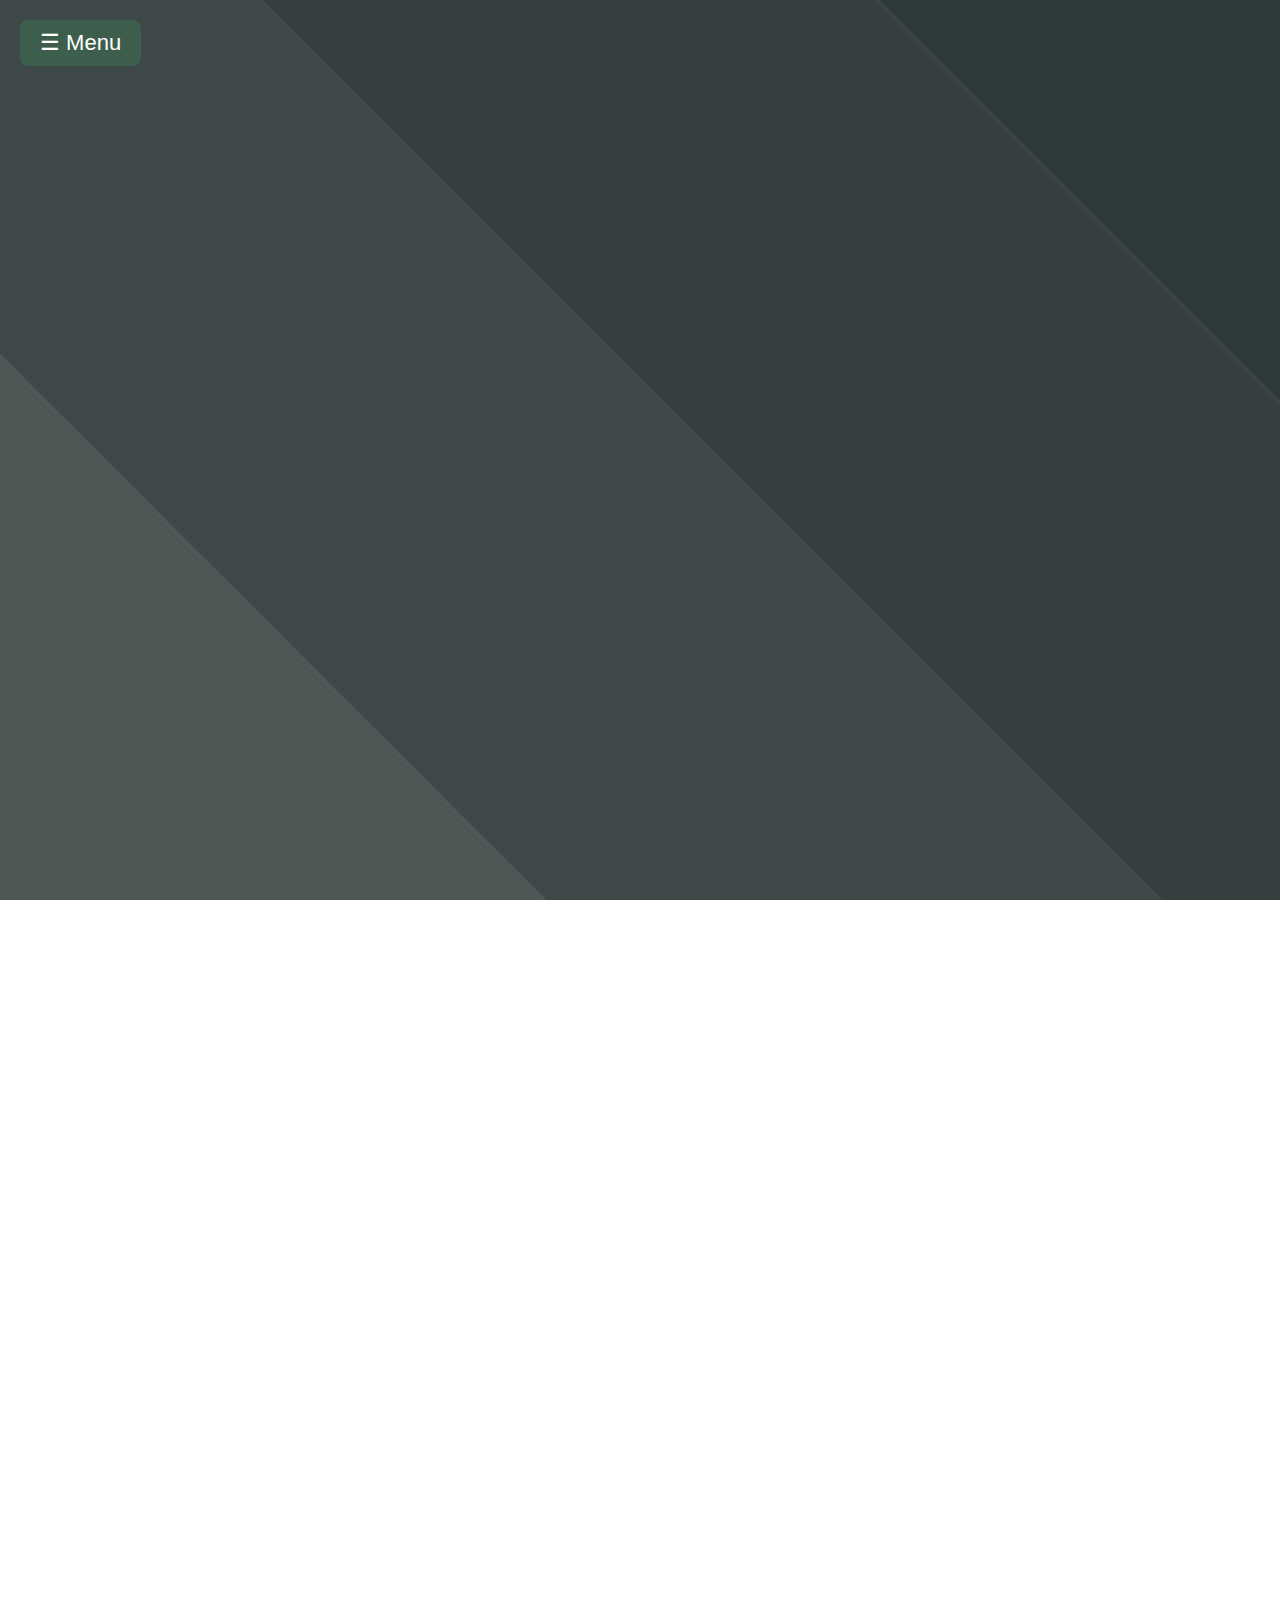
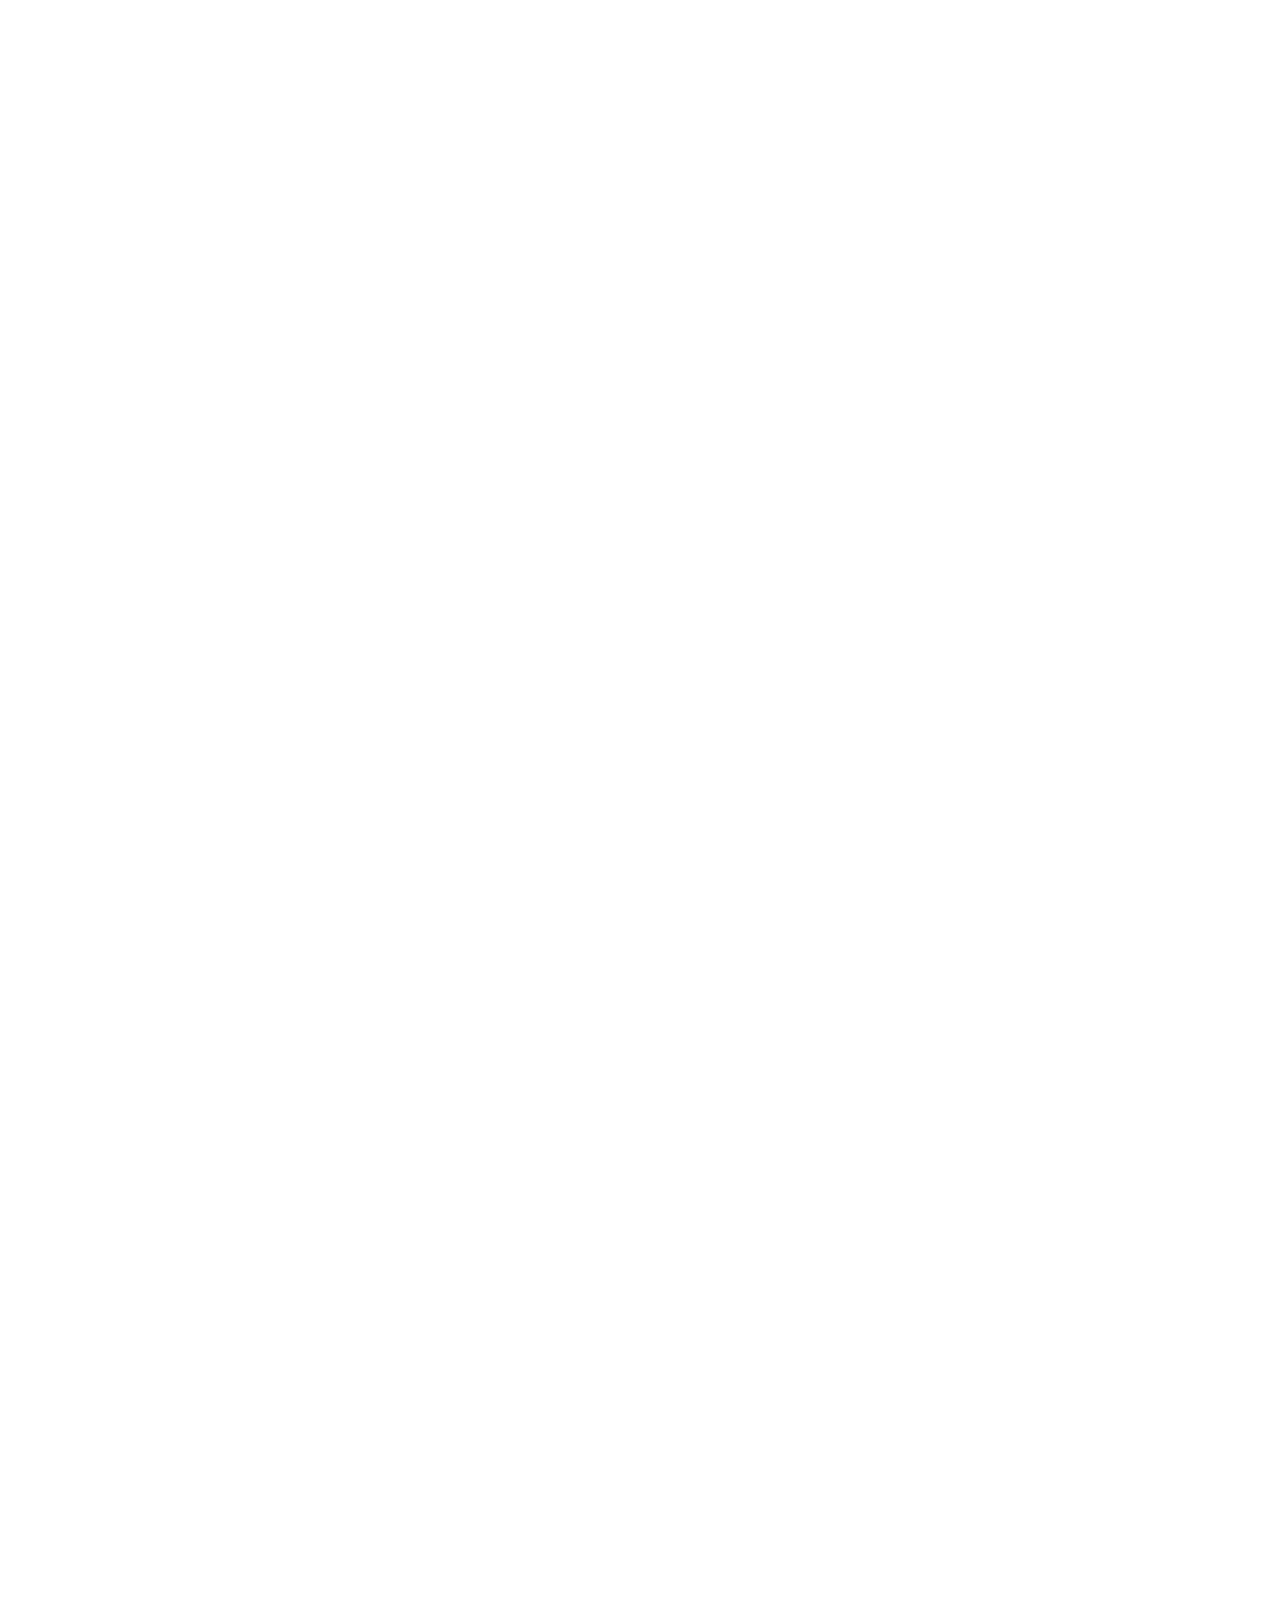
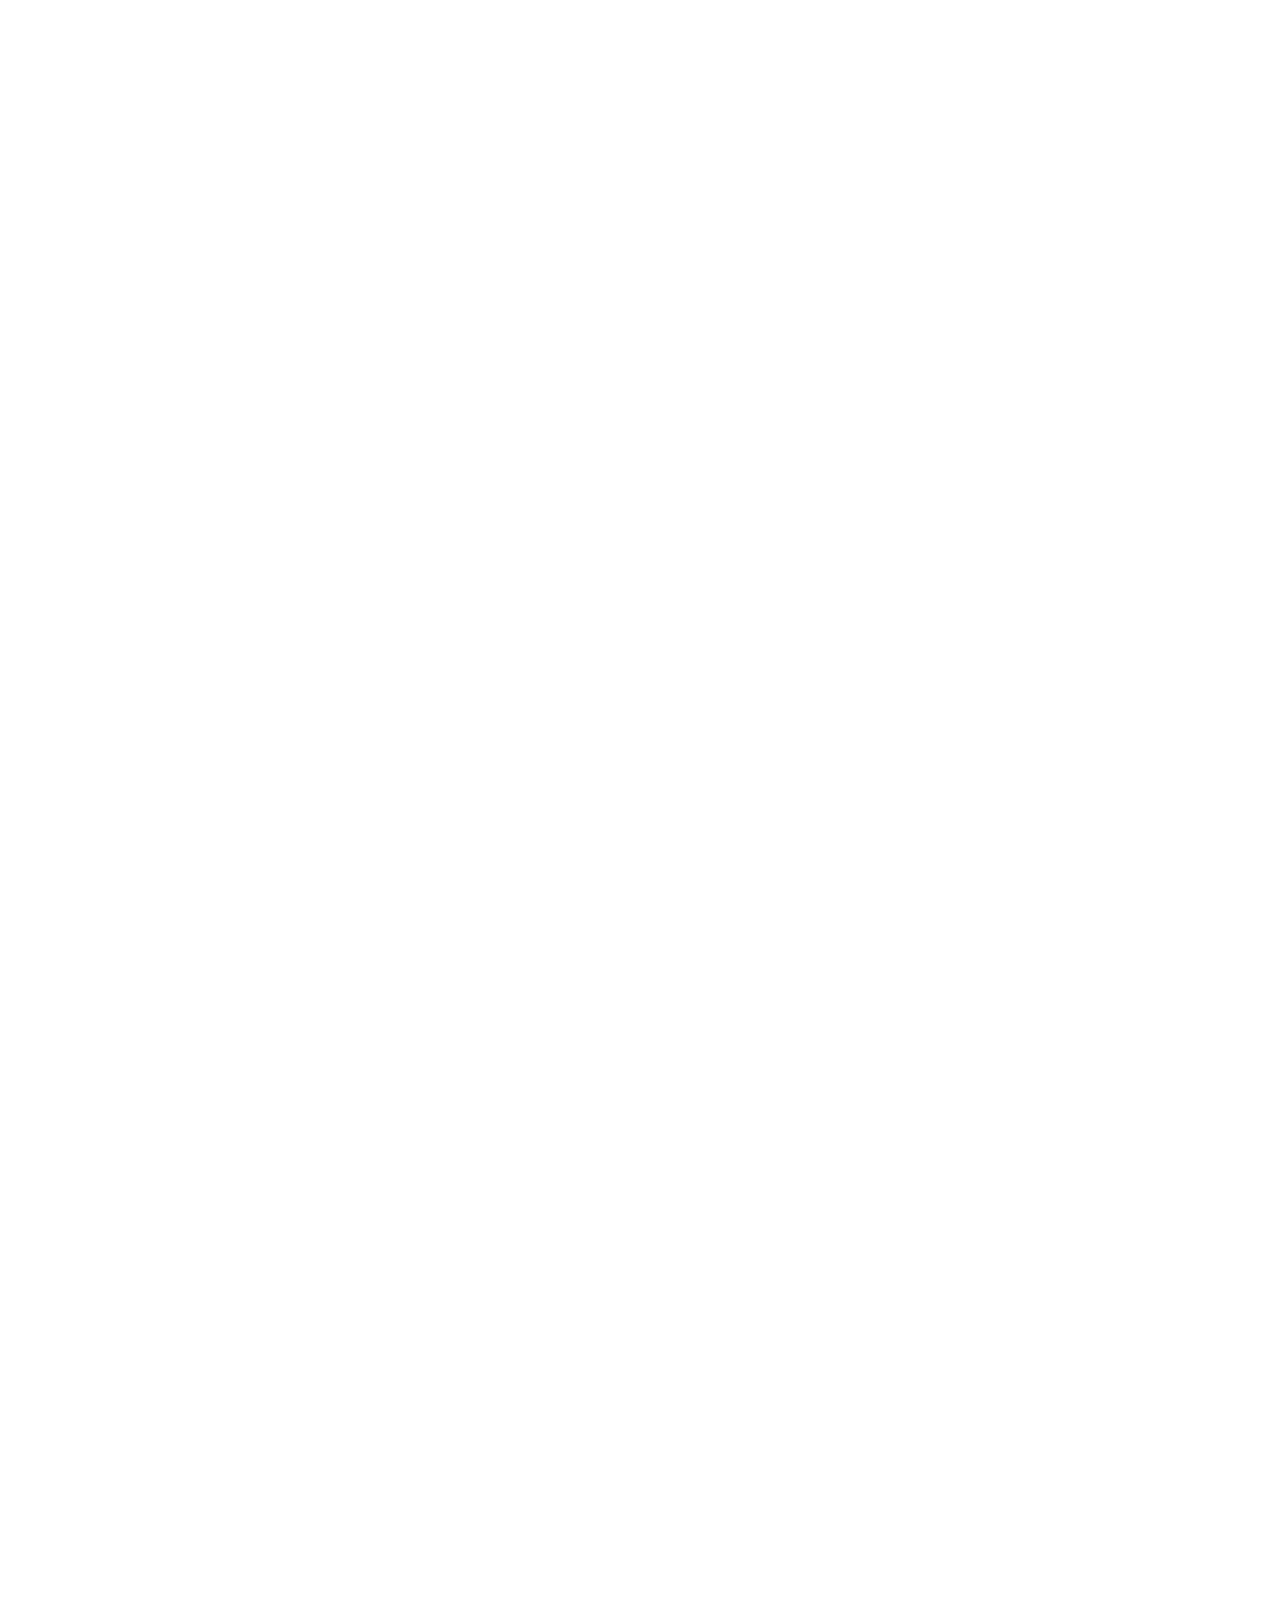
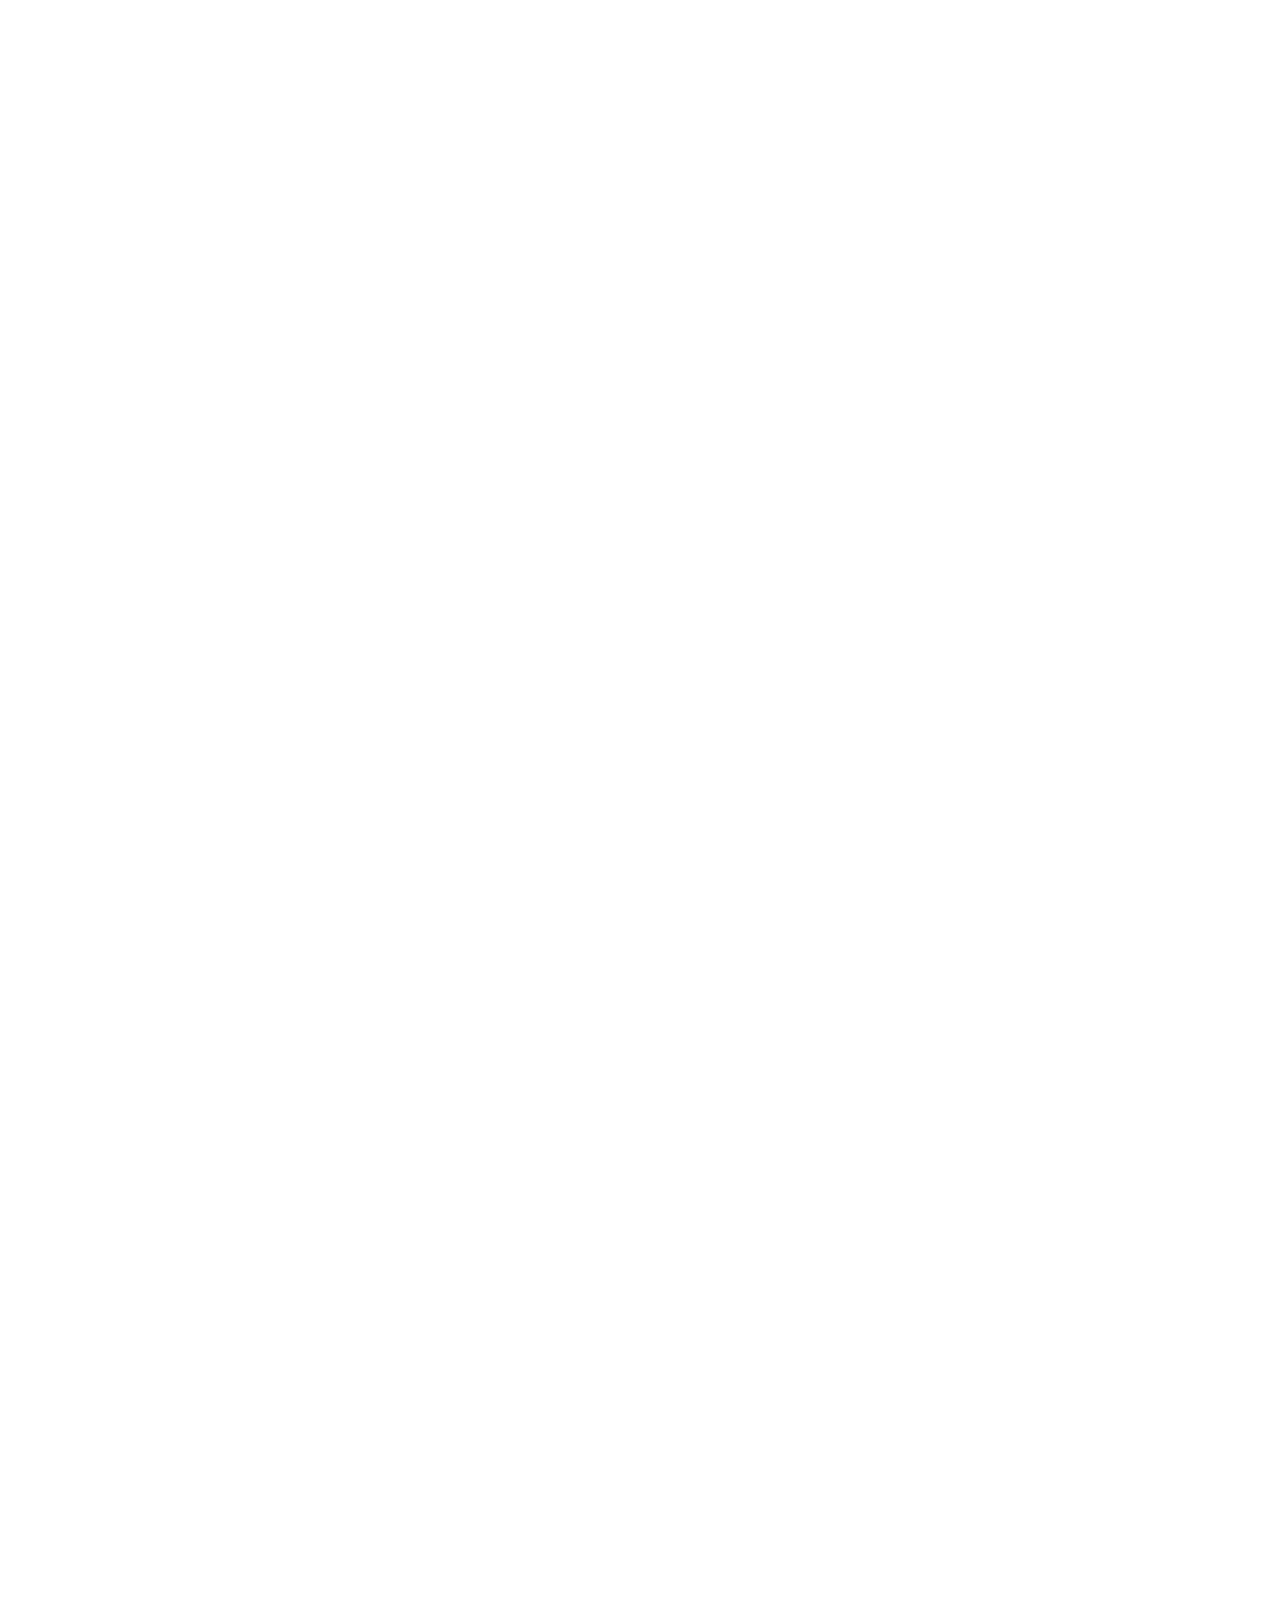
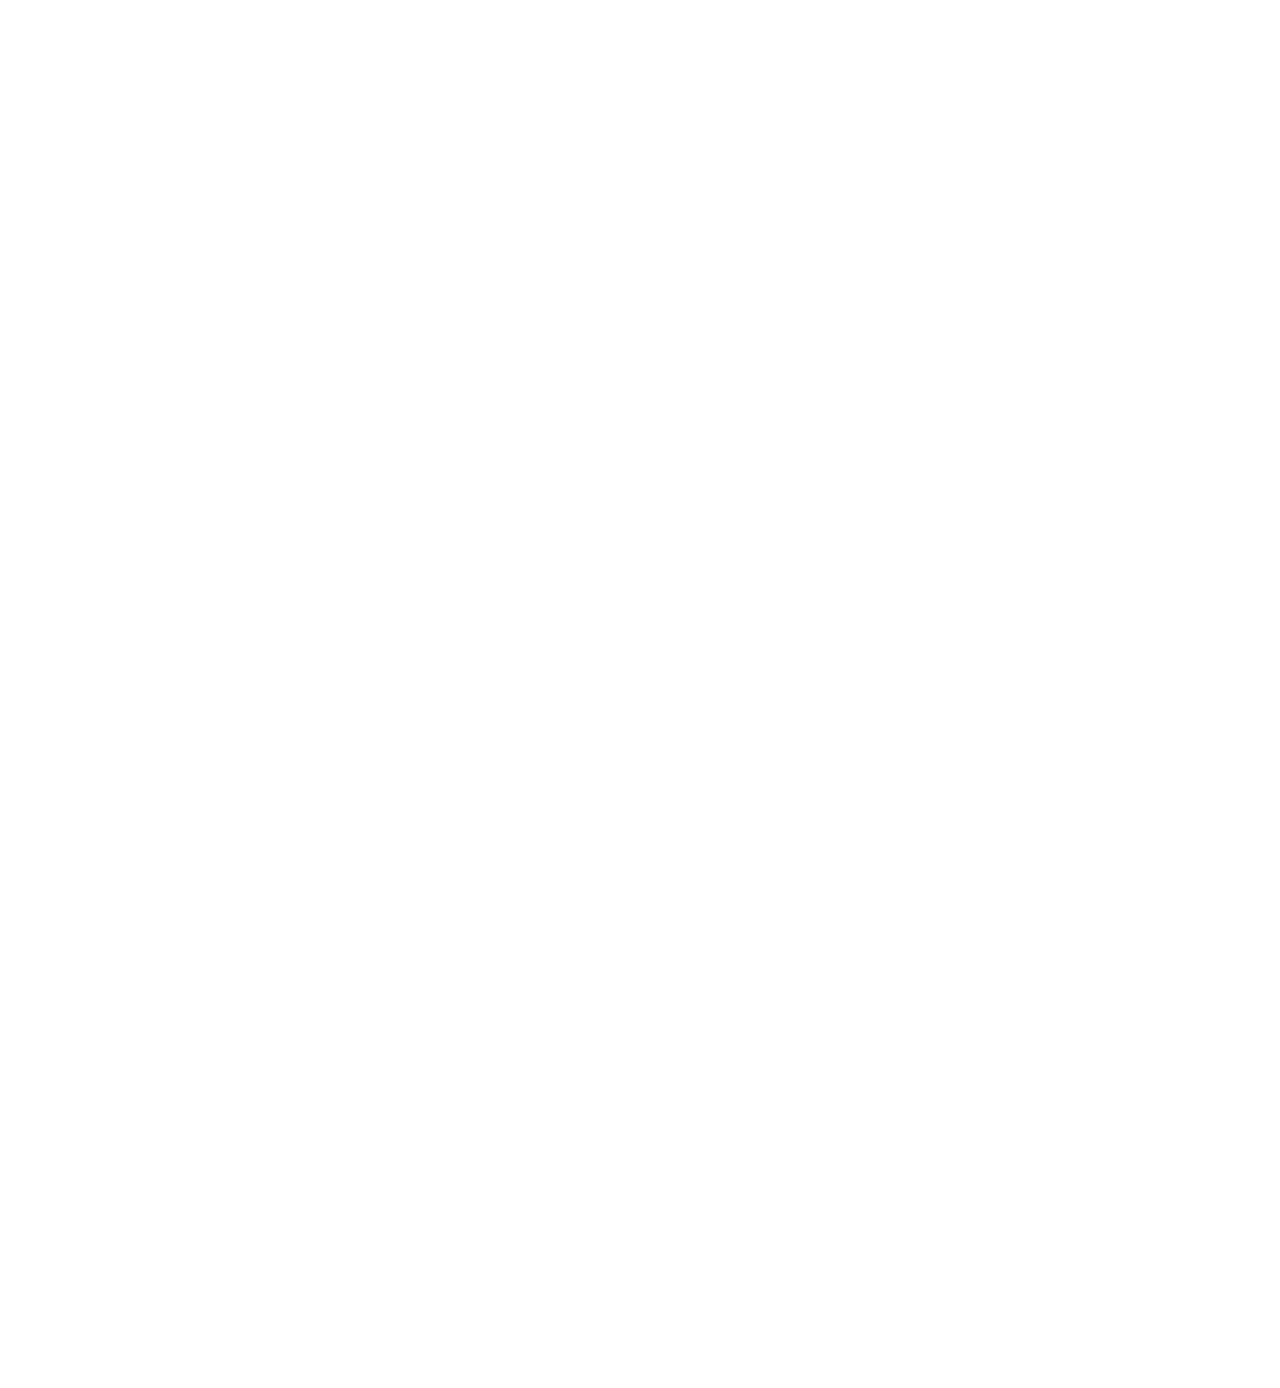
<file: check_in.html>
<!DOCTYPE html>
<html lang="en">
<head>
  <meta charset="UTF-8" />
  <meta name="viewport" content="width=device-width, initial-scale=1.0" />
  <title>Perla Homes - Check-In</title>

  <!-- Fonts and Icons -->
  <link href="https://fonts.googleapis.com/css2?family=Roboto:wght@400;700&display=swap" rel="stylesheet" />
  <link href="https://cdnjs.cloudflare.com/ajax/libs/font-awesome/6.0.0-beta3/css/all.min.css" rel="stylesheet" />

  <!-- Main CSS -->
  <link rel="stylesheet" href="style.css" />
</head>
<body>
  <!-- Overlay (closes sidebar when clicked) -->
  <div id="overlay" class="overlay" onclick="closeSidebar()"></div>


  <!-- Sidebar Menu -->
  <div id="sidebar" class="sidebar">
    <button class="close-btn" onclick="closeSidebar()">&times;</button>
    <a href="check_in.html">Check-In</a>

    <div class="dropdown">
      <button class="dropdown-btn" onclick="toggleDropdown('wifiDropdown')">Wi-Fi Code</button>
      <div id="wifiDropdown" class="dropdown-content">
        <p><strong>WiFi Network:</strong>Sky 5</p>
        <p><strong>Password:</strong>Perla2026</p>
      </div>
    </div>

    <div class="dropdown">
      <button class="dropdown-btn" onclick="toggleDropdown('codeDropdown')">Entrance Code</button>
      <div id="codeDropdown" class="dropdown-content">
        <p><strong>Code:</strong>1900</p>
      </div>
    </div>

    <a href="https://maps.app.goo.gl/sSSqZXLDLsu995F89" target="_blank">Map</a>
    <a href="https://messinia.mobi/el/article/katalumata/enoikiazomena-domatia/sky-5-luxury-apartment-enoikiazomena-diamerismata/10827" target="_blank">Tourist Guide</a>
    <a href="Taverns.html" target="_blank">Gastronomic Suggestions</a>
    <a href="https://nauticholics.gr" target="_blank">Boat Cruises</a>
    <a href="contacts.html">Contacts</a>
  </div>

  <!-- Sidebar Open Button -->
  <button class="open-btn" onclick="openSidebar()">☰ Menu</button>

  <!-- Google Translate -->
  <div id="google_translate_element"></div>

  <!-- Main Content -->
  <div class="content-container">
    <a href="index.html" class="home-button fade-in">
      <button>Home Page</button>
    </a>

    <img src="images/perla logo site.png" alt="Perla Homes Logo" id="logo" class="fade-in" />
    <h1 id="main-heading" class="fade-in">Check-in Instructions</h1>

    <div class="content fade-in">
      <h2>When you arrive you will see this entrance to the accommodation.</h2>
      <img src="images/AKRITAS_FRONT.jpg" alt="Entrance View" />
       <h1>The Key Box Code is: <b>1900</b></h1>
        <img src="images/KEY_SKY5.jpg" alt="Entrance View" />
        <h2>The accommodation is located on the 5th floor.</h2>
        <img src="images/DIADROMOS_SKY5.jpg" alt="Entrance View" />
        <img src="images/DOOR_SKY5.jpg" alt="Entrance View" />

   
      

     <h2>Wi-Fi</h2>
      <p>UserName: Sky 5</p>
      <p>Password: Perla2026</p>
      <img src="images/wifi2.png" alt="Wi-Fi" />

      <h2>Hot Water</h2>
      <p>For Hot water press the button shown it will turn off automatically after 30-45min.</p><br>
    
      <img src="images/pinakas_sky5.jpg" alt="Electric Panel" />


      <h2>Check-Out</h2>
      <h2>Check-out Time: 11:00 AM</h2>
      <p>Please leave the keys on the table and close the door behind you.  
         Thank you for choosing Perla Homes!</p>
    </div>

    <!-- Footer -->
    <div class="footer fade-in">
      <div class="social-media">
        <a href="https://www.facebook.com/PerlaHomesgr/" target="_blank"><i class="fab fa-facebook social-icon"></i></a>
        <a href="https://www.instagram.com/perla.homes/" target="_blank"><i class="fab fa-instagram social-icon"></i></a>
        <a href="https://www.perlahomes.gr" target="_blank"><i class="fas fa-home social-icon"></i></a>
      </div>
      <p>&copy; 2025 Perla Homes. All rights reserved.</p>
    </div>
  </div>

  <!-- JavaScript -->
  <script>
    function openSidebar() {
      document.getElementById("sidebar").style.width = "250px";
      document.getElementById("overlay").style.display = "block";
    }

    function closeSidebar() {
      document.getElementById("sidebar").style.width = "0";
      document.getElementById("overlay").style.display = "none";
    }

    function toggleDropdown(id) {
      const dropdown = document.getElementById(id);
      dropdown.style.display = dropdown.style.display === "block" ? "none" : "block";
    }

    function googleTranslateElementInit() {
      new google.translate.TranslateElement({
        pageLanguage: "en",
        includedLanguages: "en,el,it,pt,ro,es,fr,ka,de,cs,hy,sq,ru",
        layout: google.translate.TranslateElement.InlineLayout.SIMPLE,
      }, "google_translate_element");
    }
  </script>

  <script src="https://translate.google.com/translate_a/element.js?cb=googleTranslateElementInit"></script>
</body>
</html>
</file>
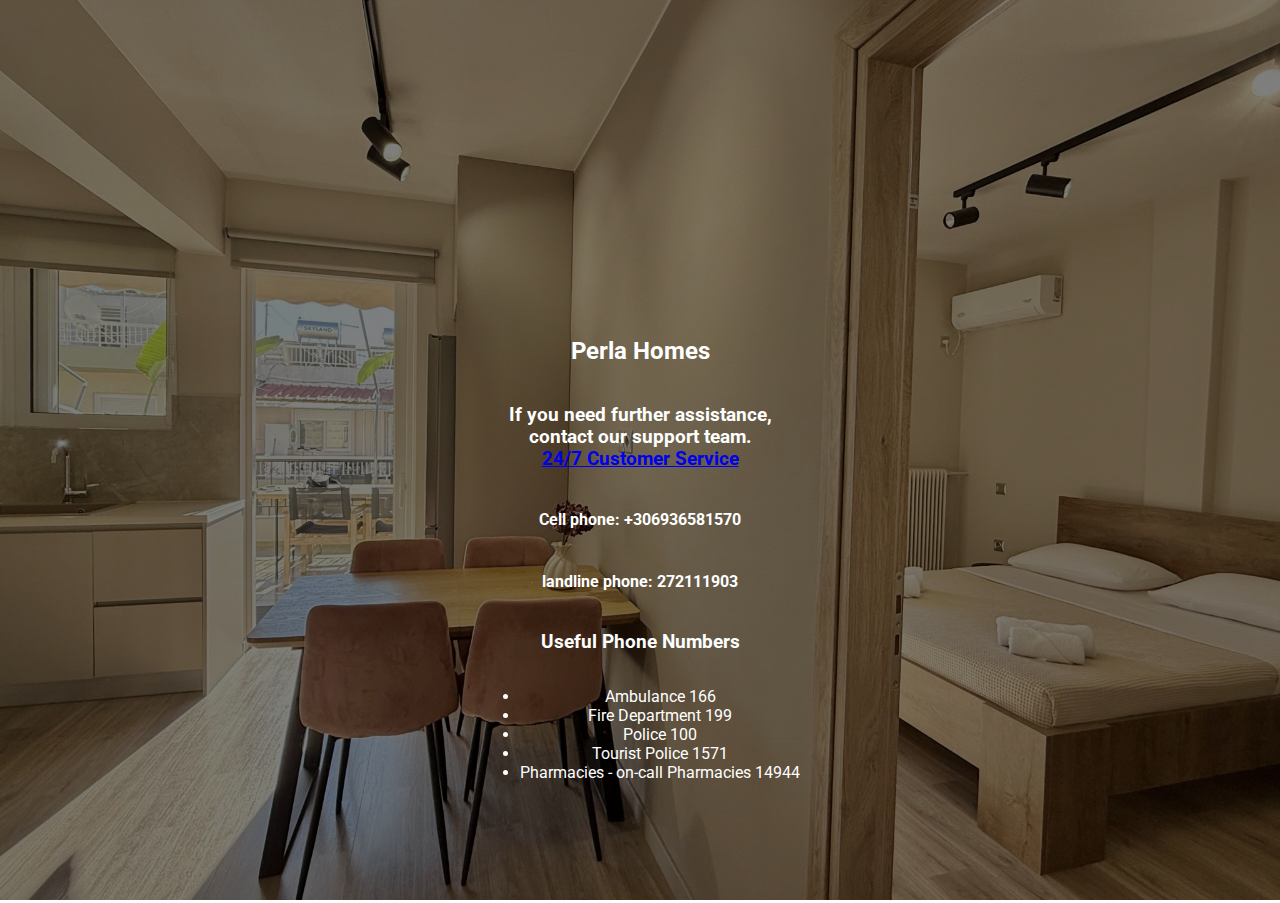
<file: contacts.html>
<!DOCTYPE html>
<html lang="en">
<head>
    <meta charset="UTF-8">
    <meta name="viewport" content="width=device-width, initial-scale=1.0">
    <link href="https://fonts.googleapis.com/css2?family=Roboto:wght@400;700&display=swap" rel="stylesheet">
    <link rel="stylesheet" href="https://cdnjs.cloudflare.com/ajax/libs/font-awesome/6.0.0-beta3/css/all.min.css">
    <title>Perla Homes</title>
    <link rel="stylesheet" href="main.css">
</head>
<body>
    <!-- Main Content Section -->
    <div class="content-container">

        <a href="index.html" class="home-button fade-in">
            <button>Home Page</button>
        </a>
        <!-- Language Selector -->
        <div id="google_translate_element" class="fade-in"></div>
        <img src="images/perla logo site.png" alt="Perla Homes Logo" id="logo" class="fade-in" />

        <h1 id="main-heading" class="fade-in">Useful Phone Numbers</h1>
        <h2 translate="no">Perla Homes <br> </h2>
        <h3>If you need further assistance,<br> contact our support team.<br>
          <a href="tel:6936581570">24/7 Customer Service</a><br>
          <h4>Cell phone: +306936581570</h4>
          <h4>landline phone: 272111903</h4>
          
           
           
        
            


        <h3>Useful Phone Numbers</h3>
        <ul>

            <li>Ambulance 166</li>
            <li>Fire Department 199</li>
            <li>Police 100</li>
            <li>Tourist Police 1571</li>
            <li>Pharmacies - on-call Pharmacies 14944</li>
          </ul> 
    </div>

    <!-- Footer -->
    <div class="footer fade-in">
       
        
        <!-- Social Media Links -->
        <div class="social-media">
            <a href="https://www.perlahomes.gr" target="_blank">
                <i class="fas fa-globe social-icon"></i>
            </a>
            <a href="https://www.facebook.com/PerlaHomesgr/" target="_blank">
                <i class="fab fa-facebook social-icon"></i>
            </a>
            <a href="https://www.instagram.com/yourprofile" target="_blank">
                <i class="fab fa-instagram social-icon"></i>
            </a>
        </div>
        <p>&copy; 2025 Perla Homes. All rights reserved.</p>
    </div>

    <script src="script.js"></script>
    <script src="script.js"></script>
    <script type="text/javascript">
        function googleTranslateElementInit() {
            new google.translate.TranslateElement({
                pageLanguage: 'en',
                includedLanguages: 'en,el,it,pt,ro,es,fr,ka,de,cs,hy,sq,ru', // Add more languages as needed
                layout: google.translate.TranslateElement.InlineLayout.SIMPLE
            }, 'google_translate_element');
        }
    </script>
    <script type="text/javascript" src="https://translate.google.com/translate_a/element.js?cb=googleTranslateElementInit"></script>


</body>
</file>
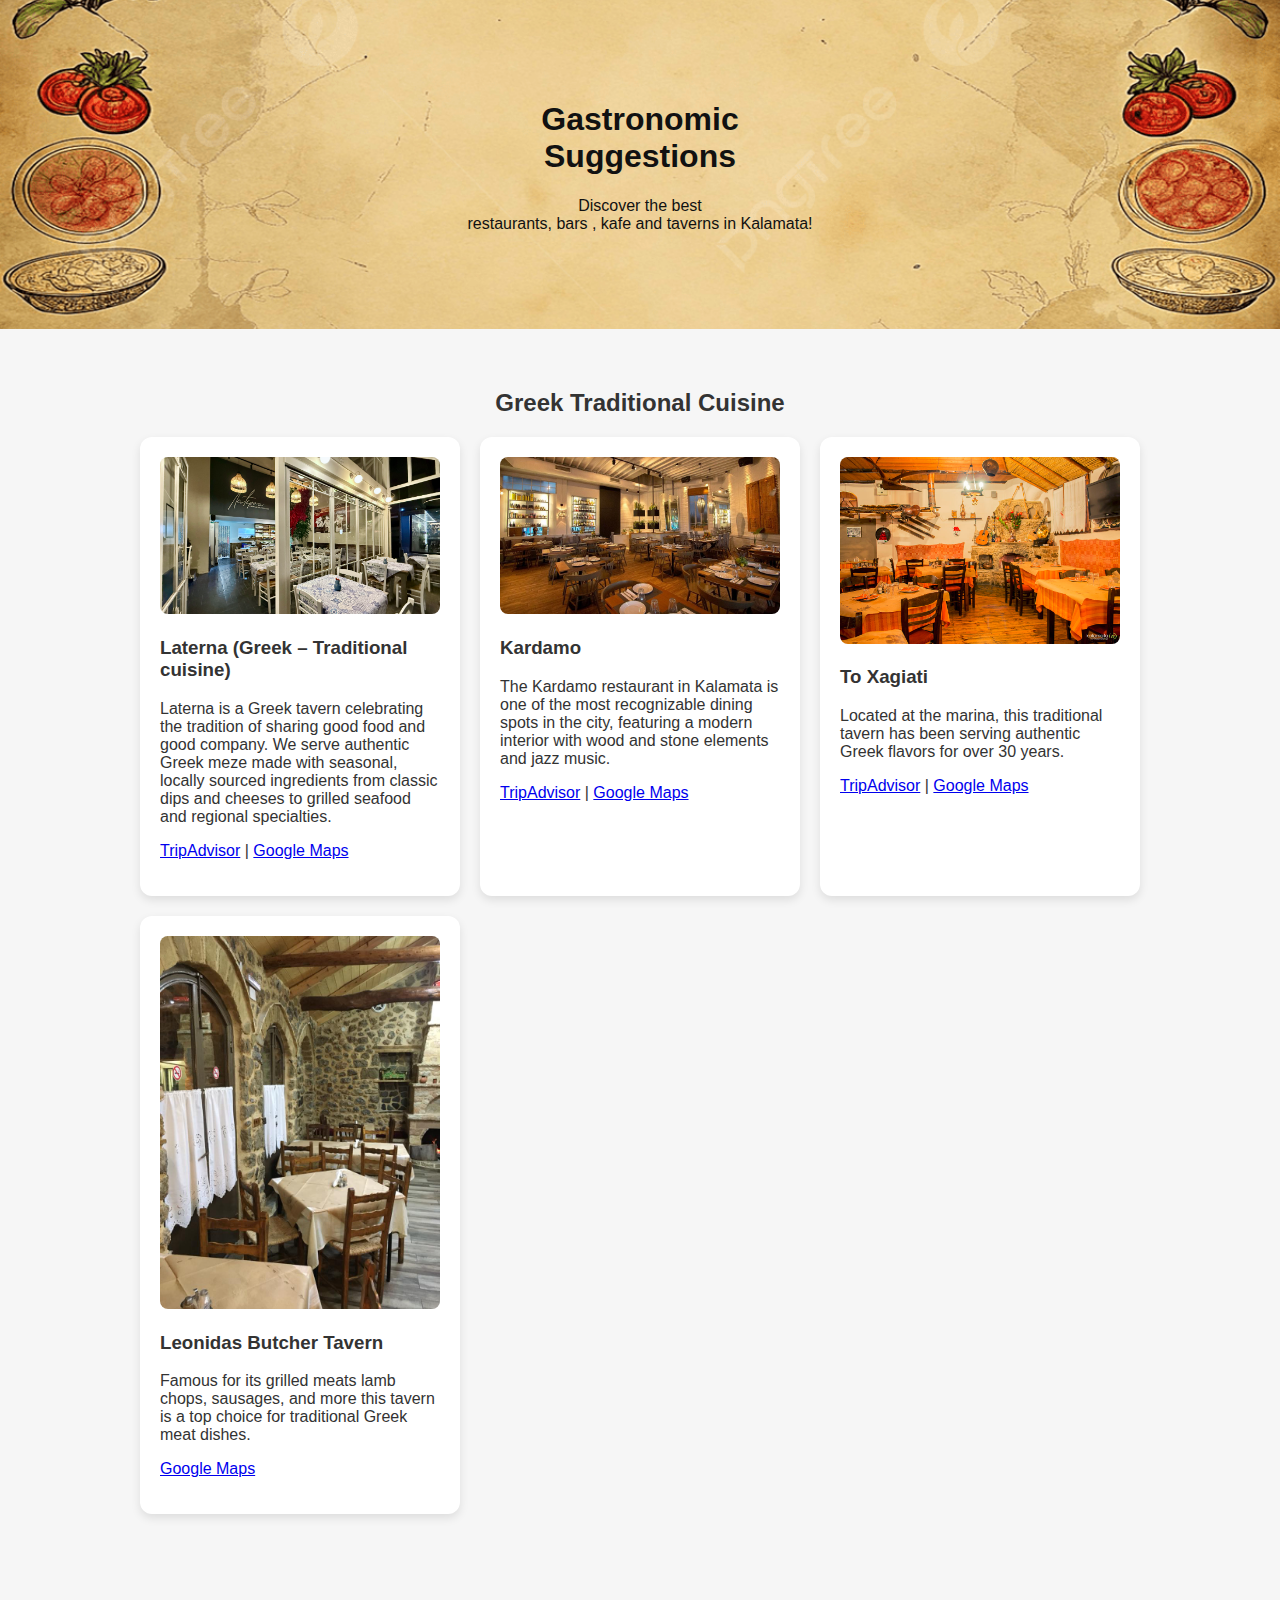
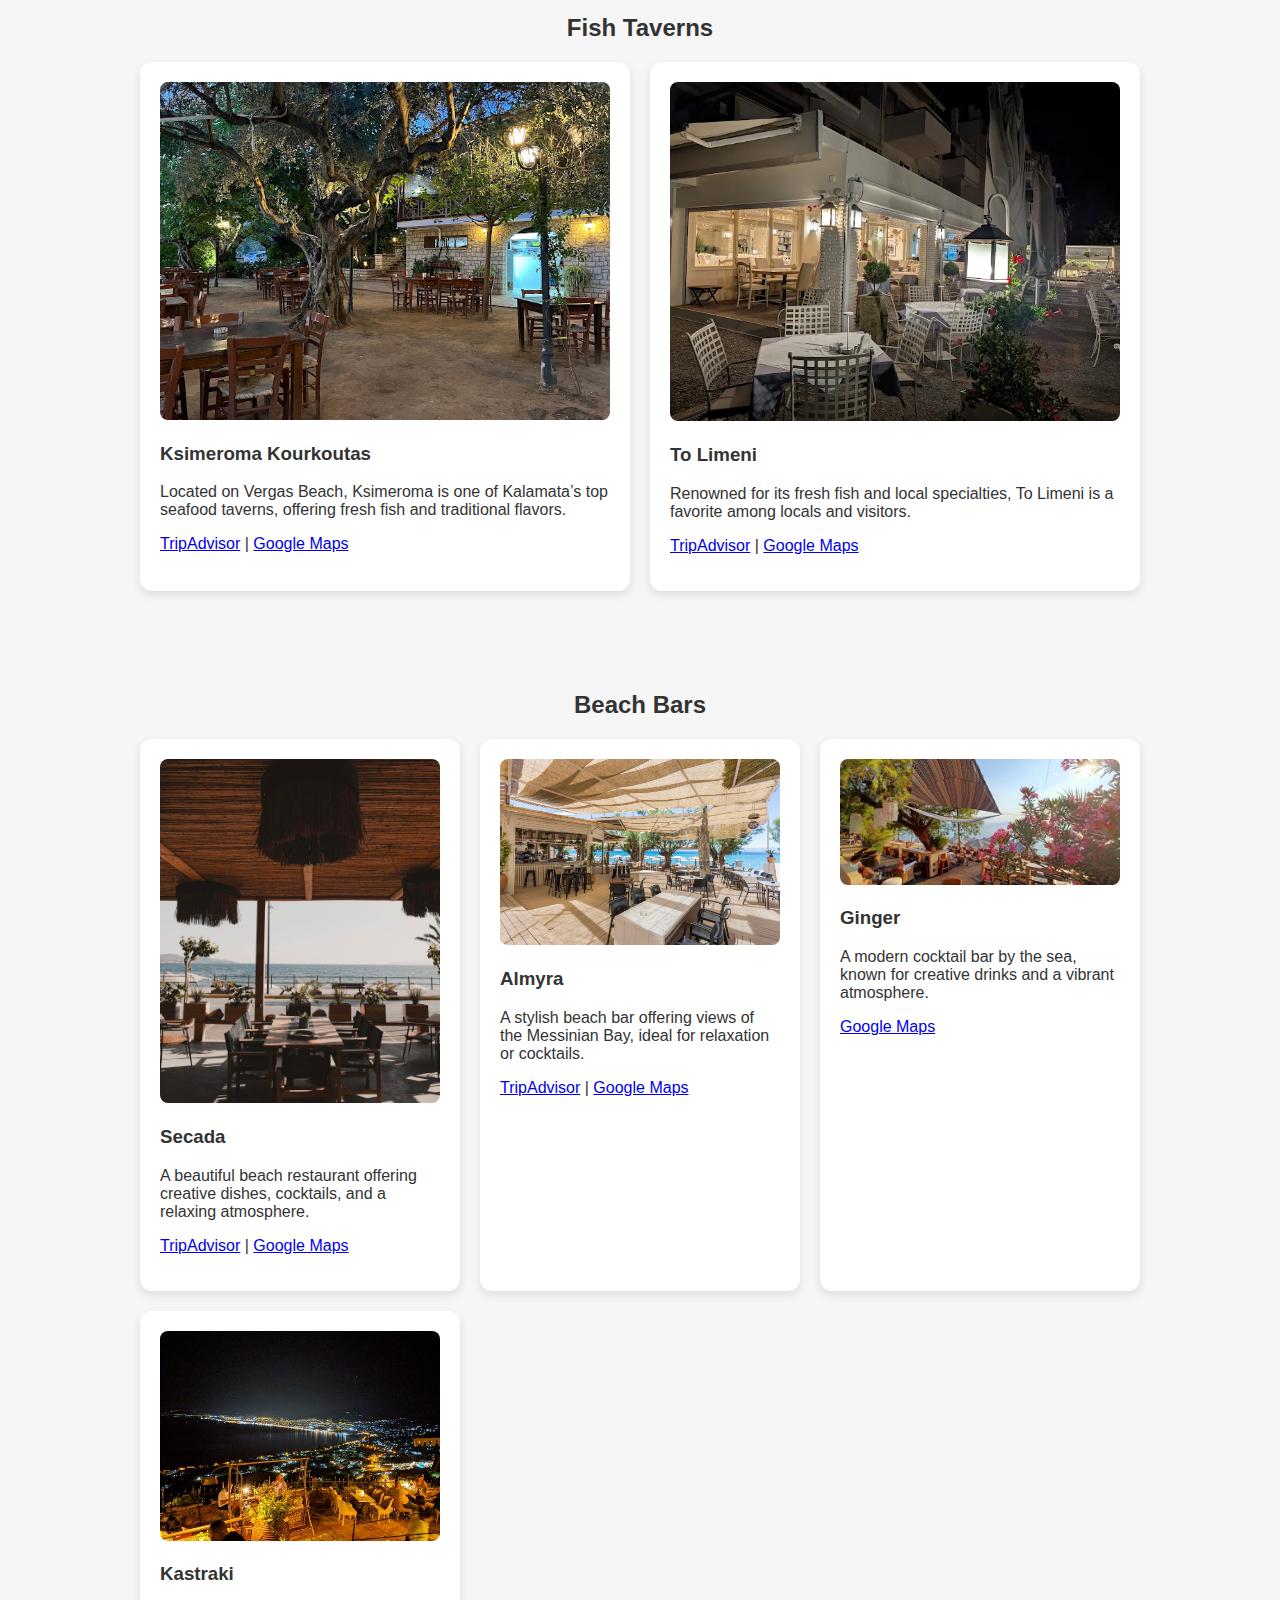
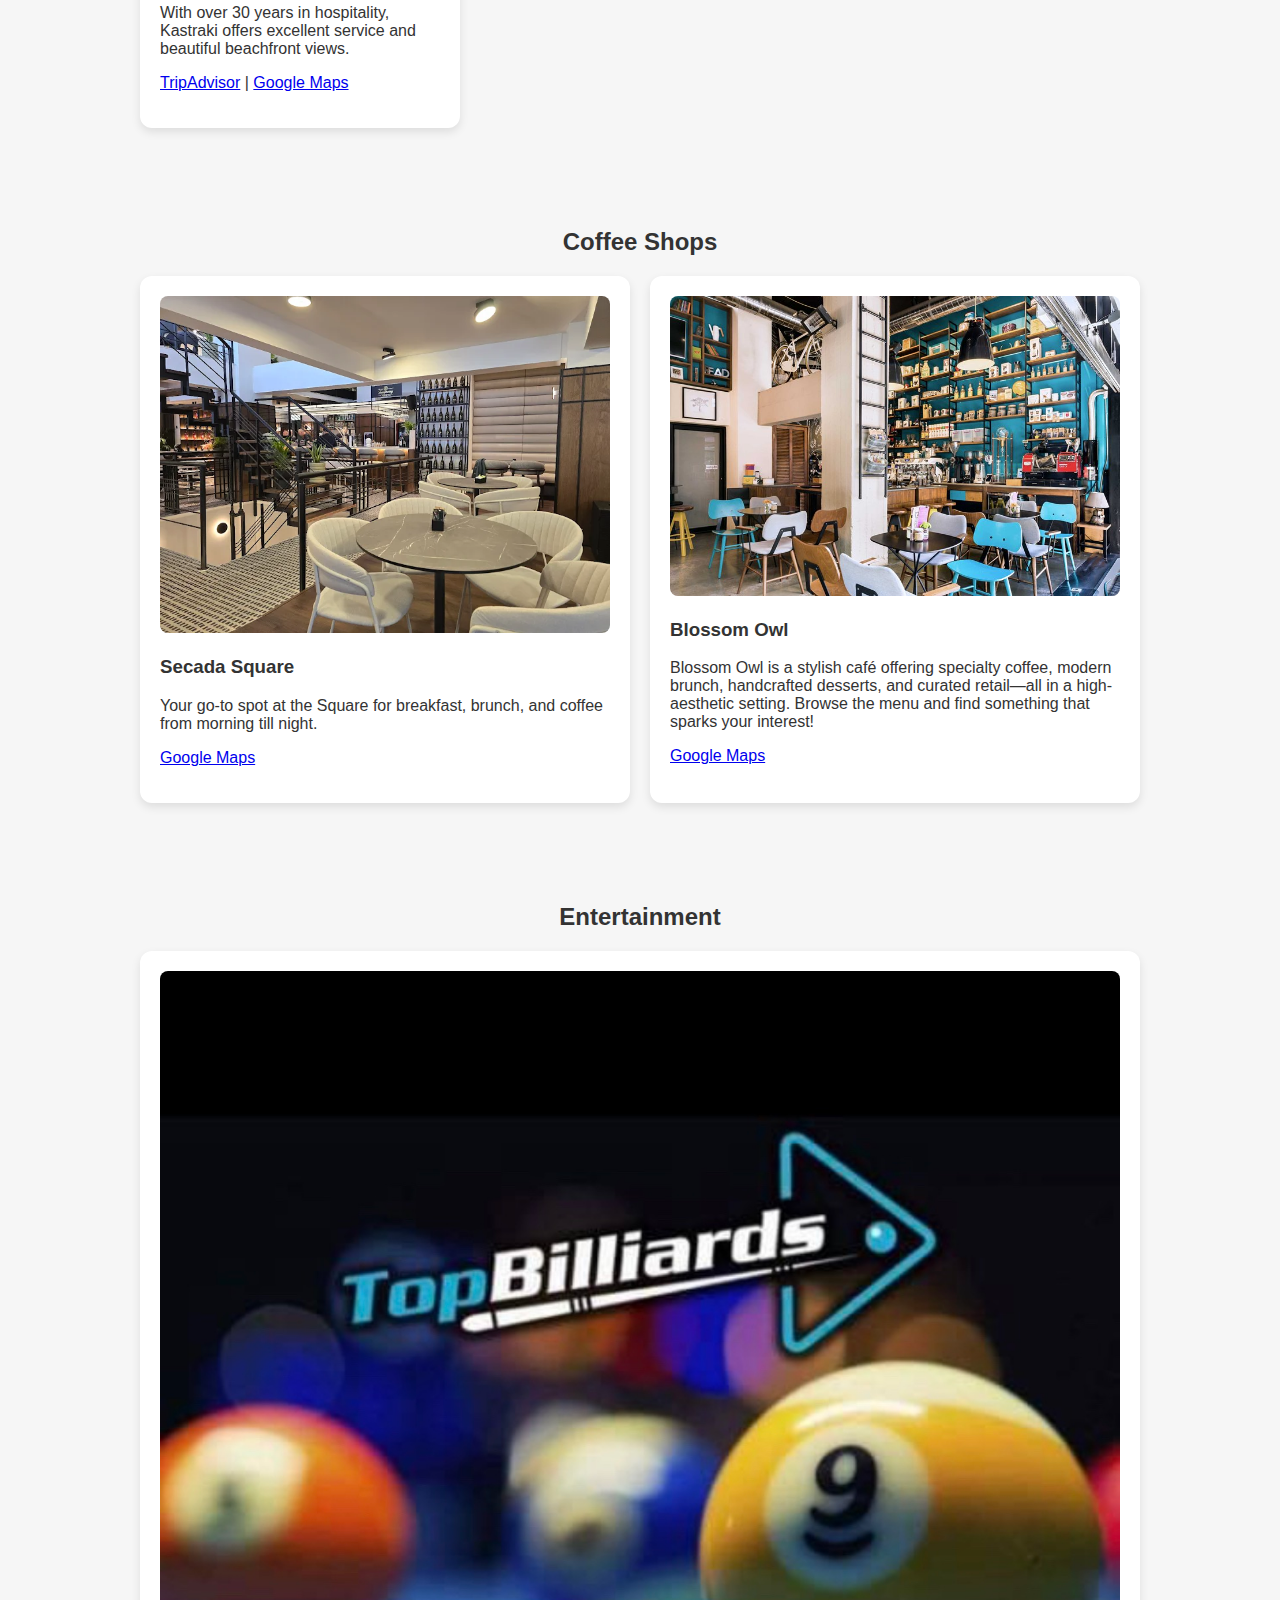
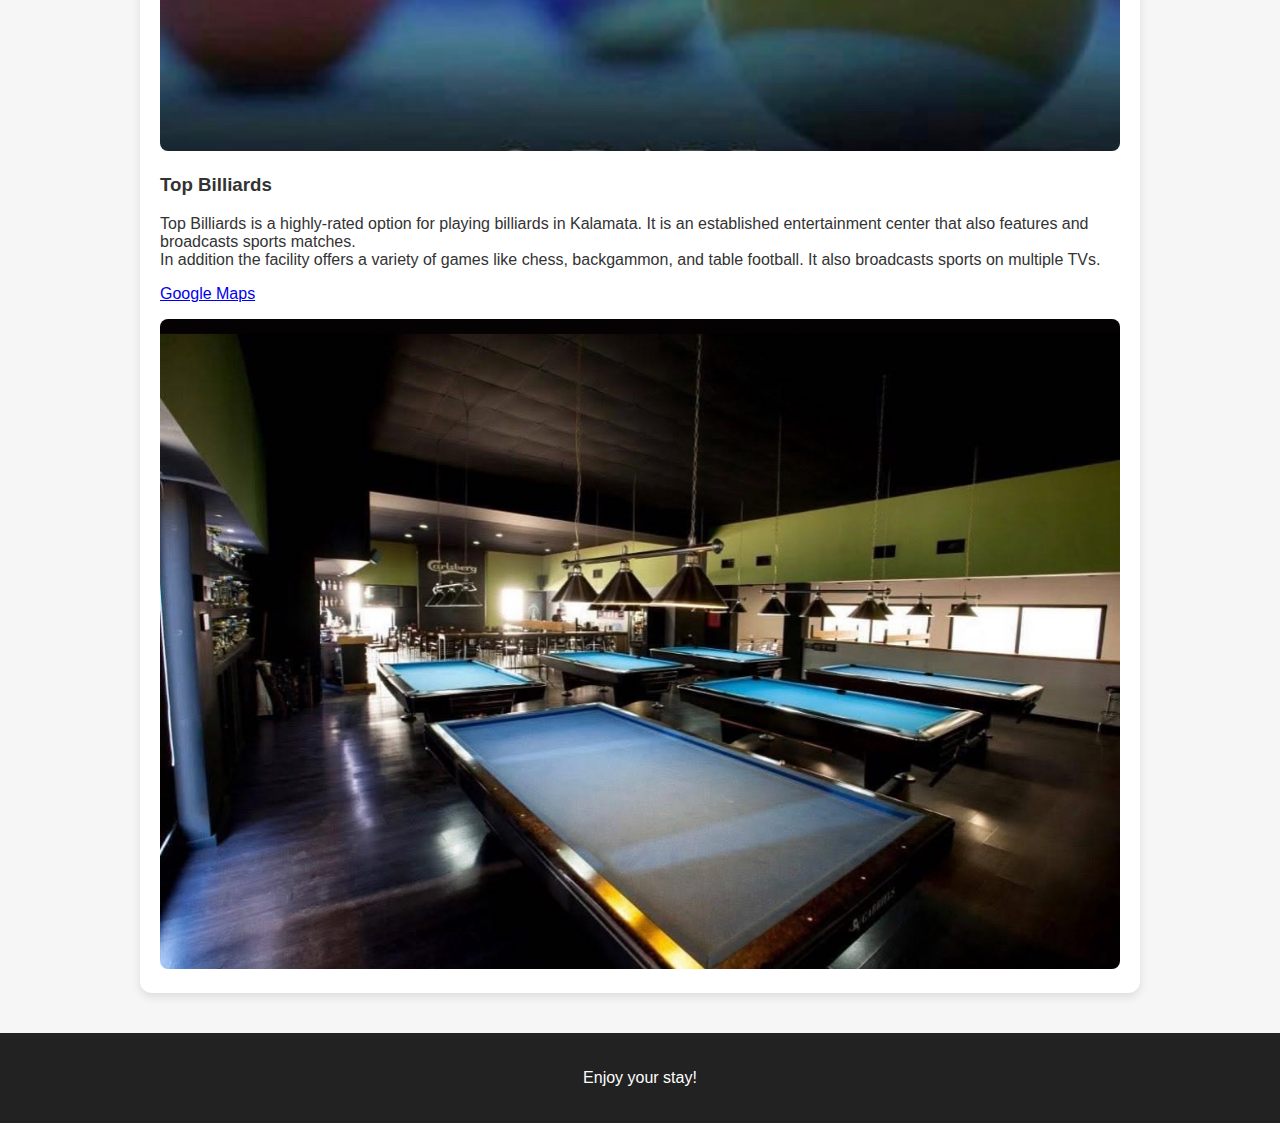
<file: Taverns.html>
<!DOCTYPE html>
<html lang="en">
<head>
  <meta charset="UTF-8" />
  <meta name="viewport" content="width=device-width, initial-scale=1.0" />
  <title>Local Guide</title>
  <link rel="stylesheet" href="styletavern.css" />
</head>

<body>
  <header class="hero">
    <h1>Gastronomic <br> Suggestions</h1>
    <p>Discover the best<br> restaurants, bars , kafe and taverns in Kalamata!</p>
  </header>

  <!-- TAVERNS SECTION -->
  <section class="section" id="taverns">
    <h2>Greek Traditional Cuisine</h2>
    <div class="card-grid">

      <div class="card">
        <img src="images/Laterna_Tavern.jpg" alt="Laterna" style="width:100%; border-radius:8px;" />
        <h3 translate="no">Laterna (Greek – Traditional cuisine)</h3>
        <p>Laterna is a Greek tavern celebrating the tradition of sharing good food and good company. We serve authentic Greek meze made with seasonal, locally sourced ingredients from classic dips and cheeses to grilled seafood and regional specialties.</p>
        <p><a href="https://www.tripadvisor.com/Restaurant_Review-g668020-d12946218-Reviews-or15-Laterna_Traditional_Greek_Cuisine-Kalamata_Messenia_Region_Peloponnese.html?m=69573" target="_blank">TripAdvisor</a> | <a href="https://maps.app.goo.gl/Y8X5FKCPFe4LYxKe6" target="_blank">Google Maps</a></p>
      </div>

      <div class="card">
        <img src="images/Kardamo.jpg" alt="Kardamo" style="width:100%; border-radius:8px;" />
        <h3 translate="no">Kardamo</h3>
        <p>The Kardamo restaurant in Kalamata is one of the most recognizable dining spots in the city, featuring a modern interior with wood and stone elements and jazz music.</p>
        <p><a href="https://www.tripadvisor.com.gr/Restaurant_Review-g668020-d2104862-Reviews-Kardamo_Comfort_Cuisine-Kalamata_Messenia_Region_Peloponnese.html" target="_blank">TripAdvisor</a> | <a href="https://maps.app.goo.gl/DzUvDxSsuwBeM4Du5" target="_blank">Google Maps</a></p>
      </div>

      <div class="card">
        <img src="images/Xagiati.jpg" alt="Xagiati" style="width:100%; border-radius:8px;" />
        <h3 translate="no">To Xagiati</h3>
        <p>Located at the marina, this traditional tavern has been serving authentic Greek flavors for over 30 years.</p>
        <p><a href="#" target="_blank">TripAdvisor</a> | <a href="https://www.tripadvisor.com.gr/Restaurant_Review-g668020-d19845357-Reviews-ToChagiati-Kalamata_Messenia_Region_Peloponnese.html" target="_blank">Google Maps</a></p>
      </div>

      <div class="card">
        <img src="images/leonidas_2.jpg" alt="Leonidas" style="width:100%; border-radius:8px;" />
        <h3 translate="no">Leonidas Butcher Tavern</h3>
        <p>Famous for its grilled meats lamb chops, sausages, and more this tavern is a top choice for traditional Greek meat dishes.</p>
        <p><a href="https://maps.app.goo.gl/jxGRsS5xsTRHU5qy7" target="_blank">Google Maps</a></p>
      </div>

    </div>
  </section>

  <!-- FISH TAVERNS SECTION -->
  <section class="section" id="fish-taverns">
    <h2>Fish Taverns</h2>
    <div class="card-grid">

      <div class="card">
        <img src="images/kourkoutas.jpg" alt="Kourkoutas" style="width:100%; border-radius:8px;" />
        <h3 translate="no">Ksimeroma Kourkoutas</h3>
        <p>Located on Vergas Beach, Ksimeroma is one of Kalamata’s top seafood taverns, offering fresh fish and traditional flavors.</p>
        <p><a href="https://www.tripadvisor.com.gr/ShowUserReviews-g668020-d4843290-r699838018-Ksimeroma-Kalamata_Messenia_Region_Peloponnese.html" target="_blank">TripAdvisor</a> | <a href="https://maps.app.goo.gl/pv3jKad7HjQLXF7G8" target="_blank">Google Maps</a></p>
      </div>

      <div class="card">
        <img src="images/To Limeni.webp" alt="To Limeni" style="width:100%; border-radius:8px;" />
        <h3 translate="no">To Limeni</h3>
        <p>Renowned for its fresh fish and local specialties, To Limeni is a favorite among locals and visitors.</p>
        <p><a href="https://www.tripadvisor.com.gr/Restaurant_Review-g668020-d2623343-Reviews-To_Limeni-Kalamata_Messenia_Region_Peloponnese.html" target="_blank">TripAdvisor</a> | <a href="https://maps.app.goo.gl/GneFuWFKAhPBr8nd8" target="_blank">Google Maps</a></p>
      </div>

    </div>
  </section>

  <!-- BEACH BARS SECTION -->
  <section class="section" id="beach-bars">
    <h2>Beach Bars</h2>
    <div class="card-grid">

      
      <div class="card">
        <img src="images/Secada_paralia.jpg" alt="Secada" style="width:100%; border-radius:8px;" />
        <h3 translate="no">Secada</h3>
        <p>A beautiful beach restaurant offering creative dishes, cocktails, and a relaxing atmosphere.</p>
        <p><a href="https://www.tripadvisor.com.gr/Restaurant_Review-g668020-d11716214-Reviews-Secada_Beach_Resto_Bar-Kalamata_Messenia_Region_Peloponnese.html" target="_blank">TripAdvisor</a> | <a href="https://maps.app.goo.gl/AEKTT1Hd7xndytW26" target="_blank">Google Maps</a></p>
      </div>


      <div class="card">
        <img src="images/Almyra_fonto.jpg" alt="Almyra" style="width:100%; border-radius:8px;" />
        <h3 translate="no">Almyra</h3>
        <p>A stylish beach bar offering views of the Messinian Bay, ideal for relaxation or cocktails.</p>
        <p><a href="https://www.tripadvisor.com.gr/Restaurant_Review-g668020-d10617456-Reviews-Almyra-Kalamata_Messenia_Region_Peloponnese.html" target="_blank">TripAdvisor</a> | <a href="https://maps.app.goo.gl/EZ1ozhEdMnsNwGca9" target="_blank">Google Maps</a></p>
      </div>


      <div class="card">
        <img src="images/Ginger.webp" alt="Ginger" style="width:100%; border-radius:8px;" />
        <h3 translate="no">Ginger</h3>
        <p>A modern cocktail bar by the sea, known for creative drinks and a vibrant atmosphere.</p>
        <p><a href="https://maps.app.goo.gl/sQVGJLPtgLCPHu3h9" target="_blank">Google Maps</a></p>
      </div>

      <div class="card">
        <img src="images/kastraki.jpg" alt="Kastraki" style="width:100%; border-radius:8px;" />
        <h3 translate="no">Kastraki</h3>
        <p>With over 30 years in hospitality, Kastraki offers excellent service and beautiful beachfront views.</p>
        <p><a href="https://www.tripadvisor.com.gr/Restaurant_Review-g668020-d6696826-Reviews-Kastraki_Meteoro-Kalamata_Messenia_Region_Peloponnese.html" target="_blank">TripAdvisor</a> | <a href="https://maps.app.goo.gl/BNYxPiGfyLJs47fq7" target="_blank">Google Maps</a></p>
      </div>

    </div>
  </section>

  <!-- COFFEE SHOPS SECTION -->
  <section class="section" id="coffee-shops">
    <h2>Coffee Shops</h2>
    <div class="card-grid">

      <div class="card">
        <img src="images/secada_square.webp" alt="Secada Square" style="width:100%; border-radius:8px;" />
        <h3 translate="no">Secada Square</h3>
        <p>Your go-to spot at the Square for breakfast, brunch, and coffee from morning till night.</p>
        <p><a href="https://maps.app.goo.gl/YFSKJ9VUfTMDLFML6" target="_blank">Google Maps</a></p>
      </div>

      <div class="card">
        <img src="images/Blossom.jpg" alt="Blossom Owl" style="width:100%; border-radius:8px;" />
        <h3 translate="no">Blossom Owl</h3>
        <p>Blossom Owl is a stylish café offering specialty coffee, modern brunch, handcrafted desserts, and curated retail—all in a high-aesthetic setting. Browse the menu and find something that sparks your interest!</p>
        <p><a href="https://maps.app.goo.gl/DW3iHD1JZdqPyMc77" target="_blank">Google Maps</a></p>
      </div>

    </div>
  </section>

  <!-- ENTERTAINMENT SECTION -->
  <section class="section" id="entertainment">
    <h2>Entertainment</h2>
    <div class="card-grid" style="grid-template-columns: 1fr;">

      <div class="card" style="min-height: 380px;">
        <img src="images/Logo3.jpg" alt="Top Billiards" style="width:100%; border-radius:8px;" />
        <h3 translate="no">Top Billiards</h3>
        <p>Top Billiards is a highly-rated option for playing billiards in Kalamata.
           It is an established entertainment center that also features and broadcasts sports matches.<br> In addition the facility offers a variety of games like chess, backgammon, and table football. It also broadcasts sports on multiple TVs. </p>
        <p><a href="https://maps.app.goo.gl/Ms2Zr6gSmttBRZ9y9" target="_blank">Google Maps</a></p>
        <img src="images/Top_mesa.jpg" alt="Top Billiards" style="width:100%; border-radius:8px;" />
        
      </div>

    </div>
  </section>

  <footer>
    <p>Enjoy your stay!</p>
  </footer>

</body>
</html>
</file>
<file: style.css>
/* === GENERAL STYLES === */
body, html {
  margin: 0;
  padding: 0;
  font-family: 'Roboto', sans-serif;
  height: 100%;
  color: white;
  background-image: linear-gradient(rgba(0, 0, 0, 0.5), rgba(0, 0, 0, 0.5)), url('images/fontoCheck.png');
  background-size: cover;
  background-position: center;
  background-attachment: fixed;
  display: flex;
  flex-direction: column;
}

/* === OVERLAY === */
.overlay {
  position: fixed;
  top: 0; left: 0; right: 0; bottom: 0;
  background-color: rgba(0, 0, 0, 0.5);
  display: none;
  z-index: 1000;
}

/* === SIDEBAR === */
.sidebar {
  height: 100%;
  width: 0;
  position: fixed;
  top: 0;
  left: 0;
  background-color: rgba(14, 14, 14, 0.95);
  overflow-x: hidden;
  transition: 0.4s;
  z-index: 1001;
  padding-top: 60px;
}

.sidebar a,
.dropdown-btn {
  padding: 10px 20px;
  text-decoration: none;
  font-size: 18px;
  color: #fff;
  display: block;
  border: none;
  background: none;
  width: 100%;
  text-align: left;
  cursor: pointer;
  outline: none;
  transition: background 0.3s;
}

.sidebar a:hover,
.dropdown-btn:hover {
  background-color: #3d5e4d;
}

.sidebar .close-btn {
  position: absolute;
  top: 15px;
  right: 25px;
  font-size: 36px;
  color: white;
  background: none;
  border: none;
  cursor: pointer;
}

/* === SIDEBAR OPEN BUTTON === */
.open-btn {
  font-size: 22px;
  cursor: pointer;
  background-color: #3d5e4d;
  color: white;
  padding: 10px 20px;
  border: none;
  border-radius: 8px;
  position: fixed;
  top: 20px;
  left: 20px;
  z-index: 1000;
  transition: background 0.3s;
}

.open-btn:hover {
  background-color: #dec48d;
  color: #0e0d0d;
}

/* === DROPDOWN CONTENT === */
.dropdown-content {
  display: none;
  background-color: #222;
  padding: 10px 20px;
}

.dropdown-content p {
  margin: 5px 0;
  color: #dec48d;
}

/* === MAIN CONTENT === */
.content-container {
  flex: 1;
  display: flex;
  flex-direction: column;
  justify-content: center;
  align-items: center;
  text-align: center;
  padding: 20px;
}

#google_translate_element {
  position: absolute;
  top: 1px;
  left: 1px;
  z-index: 9999;
}

#logo {
  max-width: 350px;
  height: auto;
  margin-bottom: 10px;
}

#main-heading {
  font-size: 2rem;
  color: white;
  text-shadow: 2px 2px 4px rgba(0, 0, 0, 0.5);
}

.content {
  max-width: 900px;
  margin: 0 auto;
  padding: 20px;
  text-align: center;
}

.content img {
  max-width: 100%;
  border-radius: 10px;
  margin: 15px 0;
}

.content h2 {
  font-size: 2.3rem;
  color: #dec48d;
}

.content h1 b {
  background-color: #3d5e4d;
  color: white;
  padding: 5px 10px;
  border-radius: 5px;
}

.content p {
  color: white;
  line-height: 1.6;
}

/* === FOOTER === */
.footer {
  text-align: center;
  margin-top: 20px;
  color: #7c7979;
}

.social-media {
  display: flex;
  justify-content: center;
  gap: 20px;
  margin-top: 10px;
}

.social-icon {
  font-size: 30px;
  color: #7c7979;
  transition: transform 0.3s ease, color 0.3s ease;
}

.social-icon:hover {
  transform: scale(1.1);
  color: #dec48d;
}

/* === ANIMATIONS === */
.fade-in {
  opacity: 0;
  animation: fadeIn 2s forwards;
}

@keyframes fadeIn {
  from { opacity: 0; }
  to { opacity: 1; }
}

/* === RESPONSIVE === */
@media (max-width: 600px) {
  #main-heading { font-size: 1.5rem; }
  .content h2 { font-size: 2.0rem; }
  .open-btn { padding: 8px 14px; font-size: 18px; }
}
</file>
<file: main.css>
/* === GENERAL === */
body, html {
    margin: 0;
    padding: 0;
    font-family: 'Roboto', sans-serif;
    height: 100%;
    color: white;
    background-image: linear-gradient(rgba(0,0,0,0.5), rgba(0,0,0,0.5)), url('images/sky5 fonto.jpg');
    background-size: cover;
    background-position: center;
    background-attachment: fixed;
}

/* Overlay */
.overlay {
    position: fixed;
    top:0; left:0; right:0; bottom:0;
    background-color: rgba(0,0,0,0.5);
    display:none;
    z-index:1000;
}

/* Sidebar */
.sidebar {
    height:100%;
    width:0;
    position:fixed;
    top:0;
    left:0;
    background-color: rgba(14,14,14,0.95);
    overflow-x:hidden;
    transition:0.4s;
    z-index:1001;
    padding-top:60px;
}
.sidebar a, .dropdown-btn {
    padding:10px 20px;
    text-decoration:none;
    font-size:18px;
    color:white;
    display:block;
    border:none;
    background:none;
    width:100%;
    text-align:left;
    cursor:pointer;
    outline:none;
    transition:0.3s;
}
.sidebar a:hover, .dropdown-btn:hover {background-color:#3d5e4d;}
.sidebar .close-btn {
    position:absolute;
    top:15px;
    right:25px;
    font-size:36px;
    color:white;
    background:none;
    border:none;
    cursor:pointer;
}

/* Sidebar open button */
.open-btn {
    position: fixed;
    top: 60px;
    right: 10px;
    z-index: 10000;
    background-color: #dec48d;
    color: #0e0d0d;
    border: none;
    padding: 10px 15px;
    border-radius: 5px;
    font-size: 18px;
    cursor: pointer;
    box-shadow: 0 2px 6px rgba(0,0,0,0.3);
}
.open-btn:hover {background-color:#dec48d; color:#0e0d0d;}

/* Dropdown content */
.dropdown-content {
    display:none;
    background-color:#222;
    padding:10px 20px;
}
.dropdown-content p {margin:5px 0; color:#dec48d;}

/* Content Container */
.content-container {
    display:flex;
    flex-direction:column;
    justify-content:center;
    align-items:center;
    text-align:center;
    padding:20px;
}

/* Logo & Heading */
#logo {max-width:350px; height:auto; margin-bottom:10px;}
#main-heading {
    font-family: 'Lobster', cursive;
    font-size: 2.5rem;
    color: white;
    text-align: center;
    margin-top: 10px;
    text-shadow: 2px 2px 4px rgba(0, 0, 0, 0.5);
}

/* Buttons */
.button-container {
    display:flex;
    justify-content:center;
    gap:20px;
    flex-wrap:wrap;
    margin-top:10px;
}
.button-item {display:flex; flex-direction:column; align-items:center; text-align:center;}
.round-btn {
    background-color:white;
    border:none;
    border-radius:50%;
    width:90px;
    height:90px;
    display:flex;
    justify-content:center;
    align-items:center;
    cursor:pointer;
    overflow:hidden;
    margin-bottom:8px;
    transition: transform 0.2s, box-shadow 0.2s;
}
.round-btn img {width:120%; height:120%; object-fit:contain;}
.round-btn:hover {transform:scale(1.1); box-shadow:0 6px 12px rgba(0,0,0,0.3); background-color:#f7f5f4;}
.button-item span {color:white; font-size:13px; font-weight:bold; text-align:center;}

/* === Popup Boxes === */
.popup-box {
    display: none; /* hide popups by default */
    position: fixed;
    top:50%;
    left:50%;
    transform:translate(-50%,-50%);
    background-color:#0e0d0d;
    border:1px solid #ccc;
    padding:20px;
    width:320px;
    max-height:75vh;
    border-radius:8px;
    text-align:center;
    z-index:2000;
    flex-direction: column;
    overflow: hidden;
}

/* Scrollable content inside popup */
.popup-box .popup-content {
    overflow-y: auto;
    max-height:65vh;
    padding-right:5px;
    margin-bottom:10px;
    text-align:left;
}

/* Highlighted headers for all popups */
.popup-box .highlight-full {
    background-color: #fff59d;
    color: black;
    padding: 6px 10px;
    border-radius: 6px;
    display: inline-block;
    font-weight: bold;
    font-size: 1rem;
    text-align: center;
    box-shadow: 0 2px 6px rgba(0,0,0,0.2);
    margin-bottom: 10px;
}

/* Popup images */
.popup-box .popup-image {
    display: block;  /* <-- ensures image takes full line */
    max-width: 100%;
    max-height: 200px;
    border-radius: 6px;
    margin: 10px 0;  /* spacing above and below */
}

/* Popup buttons fixed at bottom */
.popup-box button {
    margin-top: auto;
    padding: 5px 10px;
    border: none;
    border-radius: 5px;
    background-color: #dec48d;
    color: #0e0d0d;
    font-weight: bold;
    cursor: pointer;
}

/* Footer */
.footer {
    text-align:center;
    margin-top:20px;
    color:#7c7979;
}
.social-media {display:flex; justify-content:center; gap:20px; margin-top:10px;}
.social-icon {font-size:30px; color:#7c7979; transition:0.3s;}
.social-icon:hover {transform:scale(1.1); color:#dec48d;}

/* Fade In */
.fade-in {opacity:0; animation:fadeIn 2s forwards;}
@keyframes fadeIn {from{opacity:0;}to{opacity:1;}}

/* Responsive */
@media (max-width: 600px) {
    #main-heading {
        font-size: 2.3rem;
        line-height: 1.2;
    }
    .popup-box {
        width: 90%;
        max-height: 80vh;
    }
    .popup-box .popup-content {
        max-height: 70vh;
    }
}
@media (max-width: 768px) {
    #main-heading{font-size:2.5rem;}
    .open-btn { top: 80px; }
}

/* Copyable text in sidebar */
.copyable-text {
    user-select: text;
    cursor: text;
}
.copy-btn {
    margin-left: 10px;
    padding: 2px 6px;
    font-size: 12px;
    border: none;
    border-radius: 4px;
    background-color: #dec48d;
    color: #0e0d0d;
    cursor: pointer;
    transition: background-color 0.3s;
}
.copy-btn:hover { background-color: #cbb37c; }

.button-item a {
    text-decoration: none;
    color: inherit;
}

.popup-image.enlarged {
    position: fixed;
    top: 50%;
    left: 50%;
    max-width: 90%;
    max-height: 90%;
    transform: translate(-50%, -50%);
    z-index: 3000; /* above popups */
    border-radius: 8px;
    box-shadow: 0 10px 30px rgba(0,0,0,0.7);
    cursor: zoom-out;
    transition: transform 0.3s ease, max-width 0.3s ease, max-height 0.3s ease;
}

/* Optional dim background behind enlarged image */
body.image-overlay::before {
    content: "";
    position: fixed;
    top:0; left:0;
    width:100%; height:100%;
    background: rgba(0,0,0,0.5);
    z-index: 2000;
}
</file>
<file: styletavern.css>
body {
  font-family: Arial, sans-serif;
  margin: 0;
  background: #f6f6f6;
  color: #333;
}

.hero {
  background: url('images/Food_hero.jpg') center/cover no-repeat;
  padding: 80px 20px;
  text-align: center;
  color: rgb(17, 17, 17);
  background-color: #00000066;
}

.section {
  padding: 40px 20px;
}

h2 {
  text-align: center;
  margin-bottom: 20px;
}

.card-grid {
  display: grid;
  grid-template-columns: repeat(auto-fit, minmax(250px, 1fr));
  gap: 20px;
  max-width: 1000px;
  margin: auto;
}

.card {
  background: white;
  padding: 20px;
  border-radius: 12px;
  box-shadow: 0 4px 10px rgba(0,0,0,0.1);
}

footer {
  text-align: center;
  padding: 20px;
  background: #222;
  color: white;
}
.home-button {
    display: inline-block;
    margin: 20px;
}

.home-button button {
    background-color: #dec48d;
    color: #0e0d0d;
    border: none;
    padding: 10px 20px;
    font-weight: bold;
    border-radius: 5px;
    cursor: pointer;
}

.home-button button:hover {
    background-color: #cbb37c;
}
</file>
